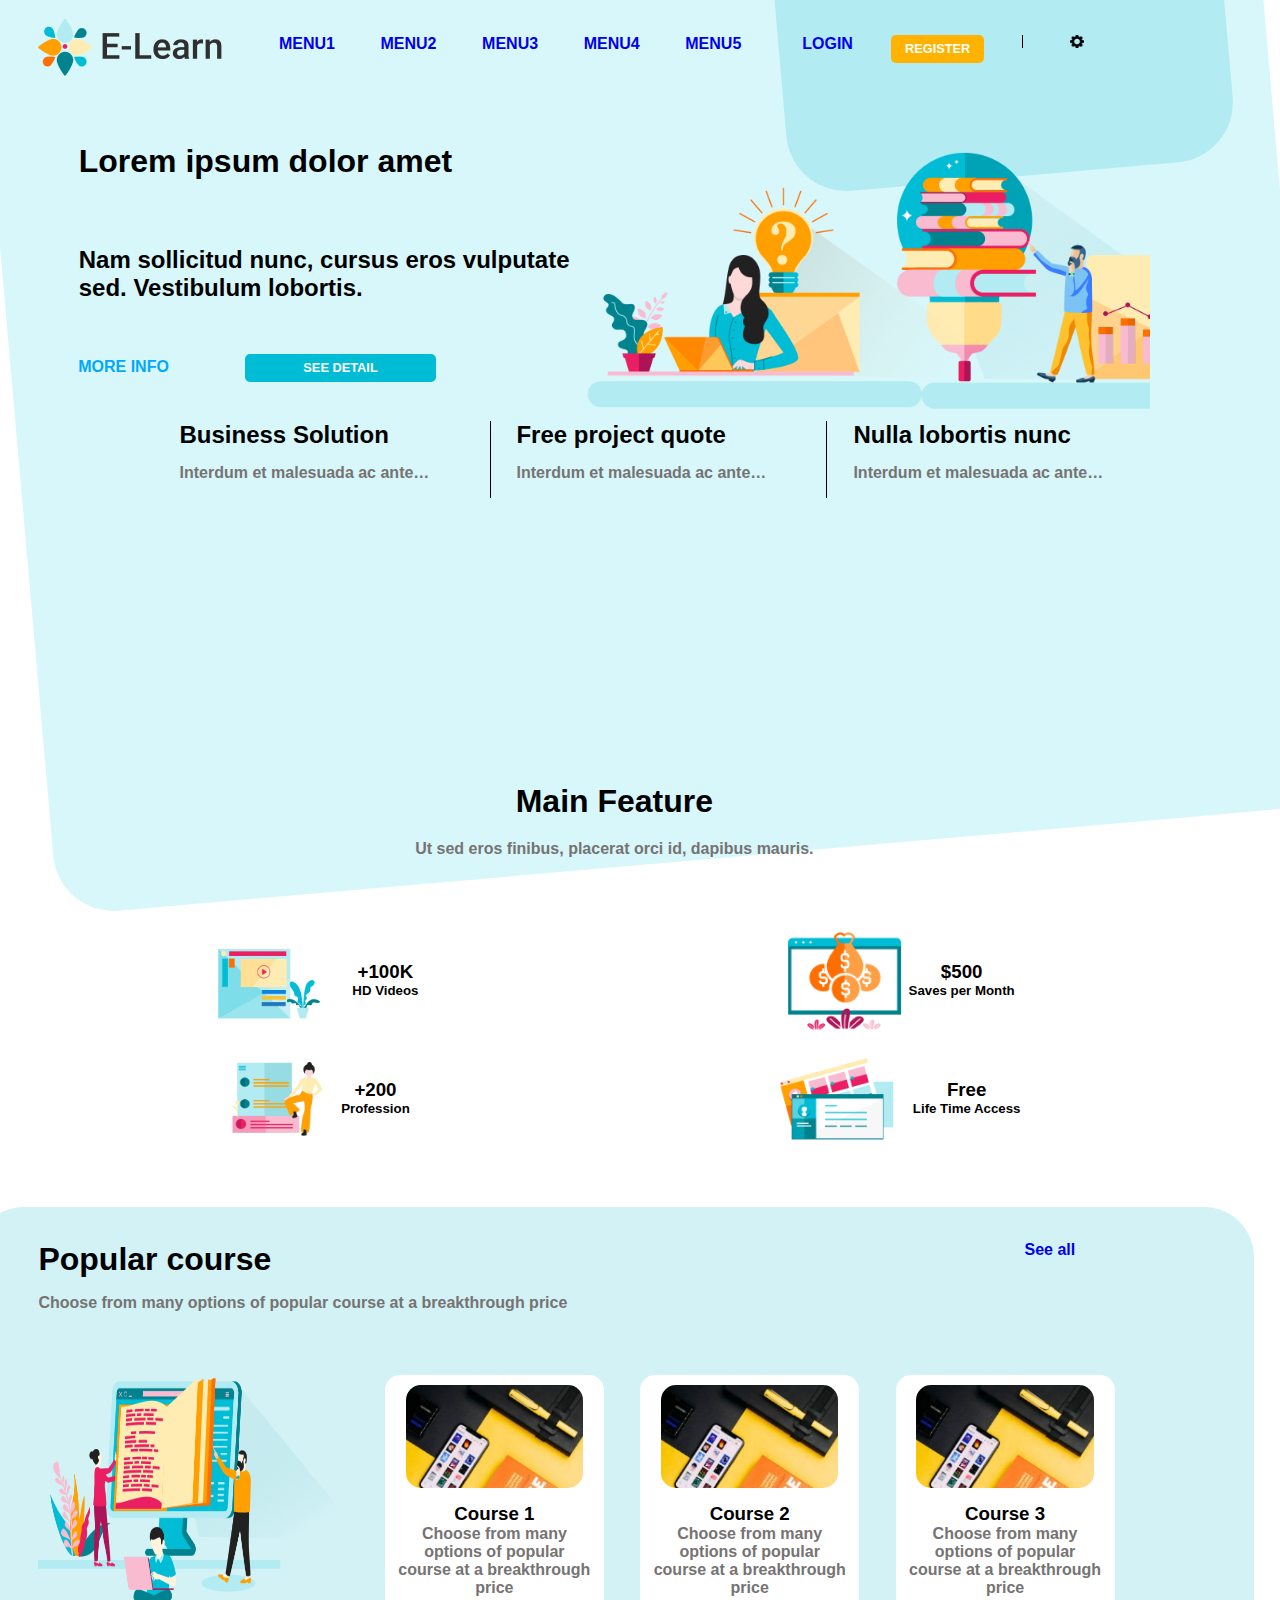
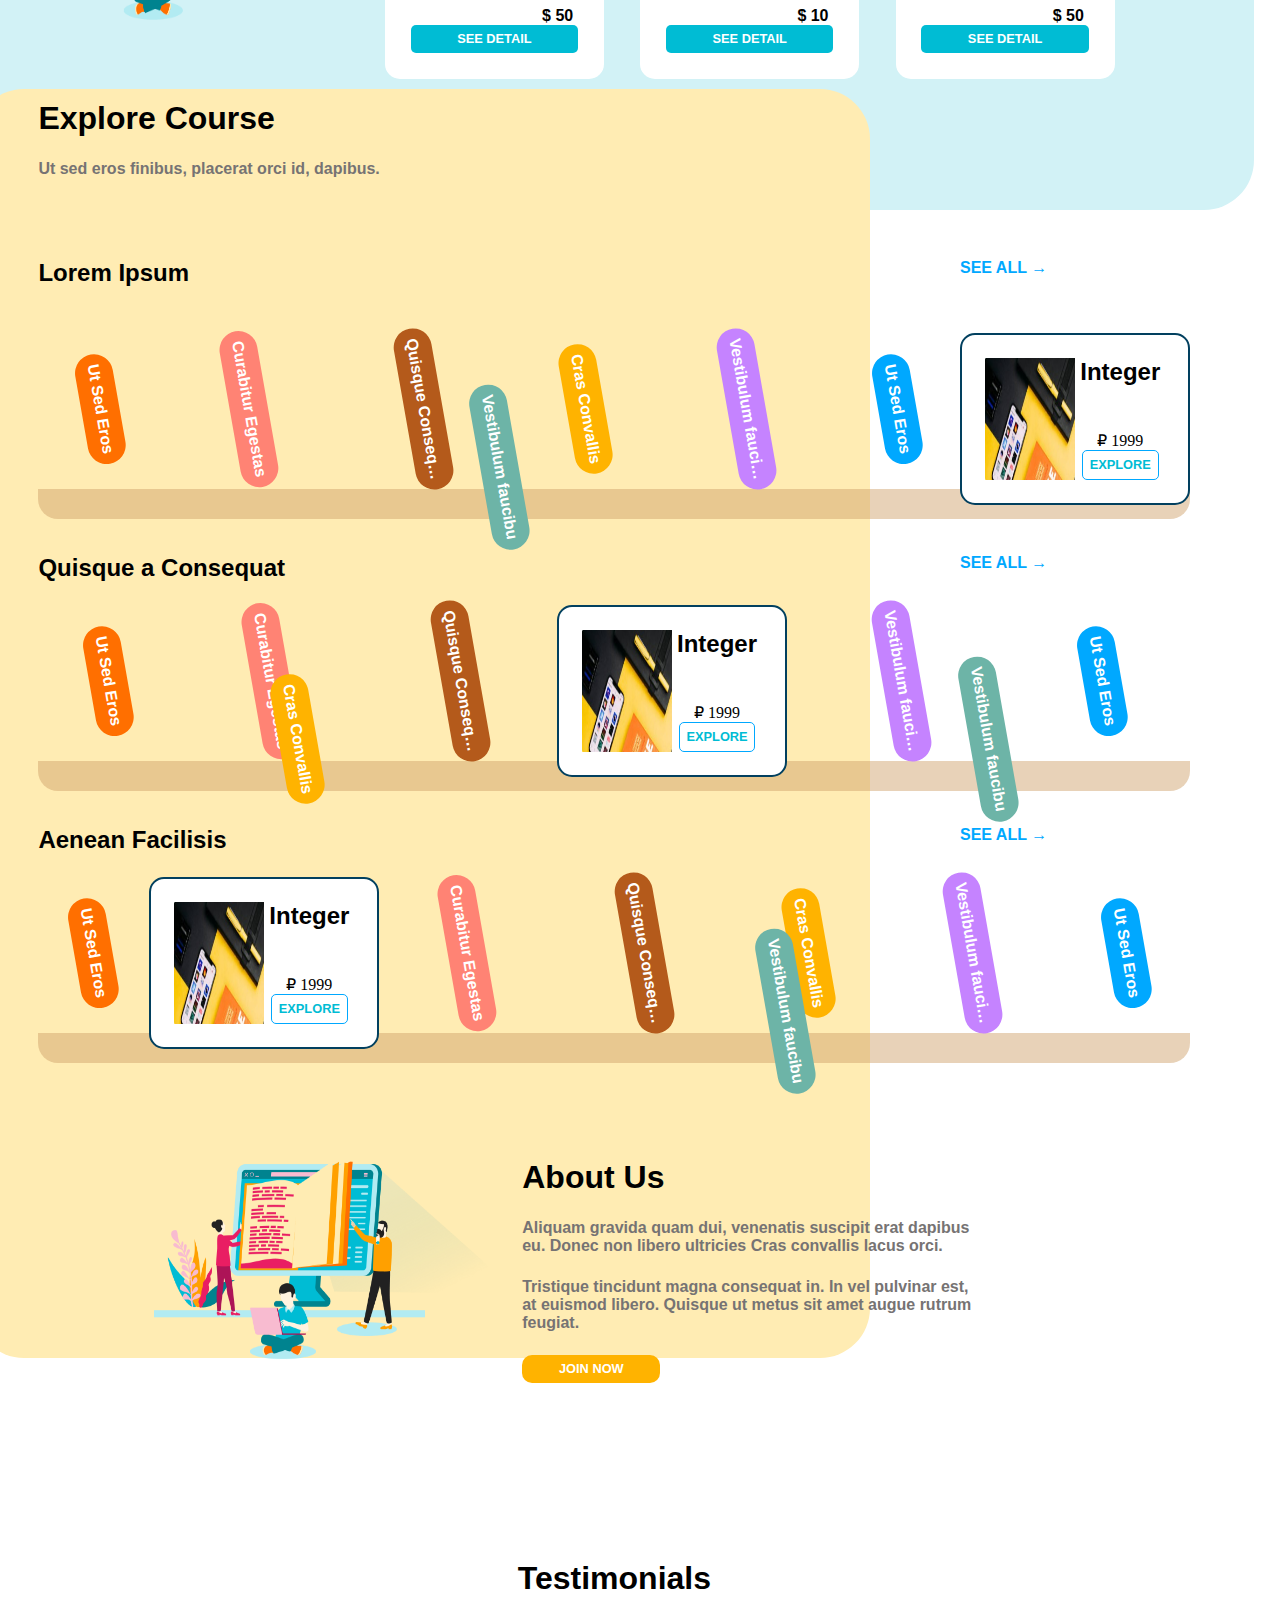
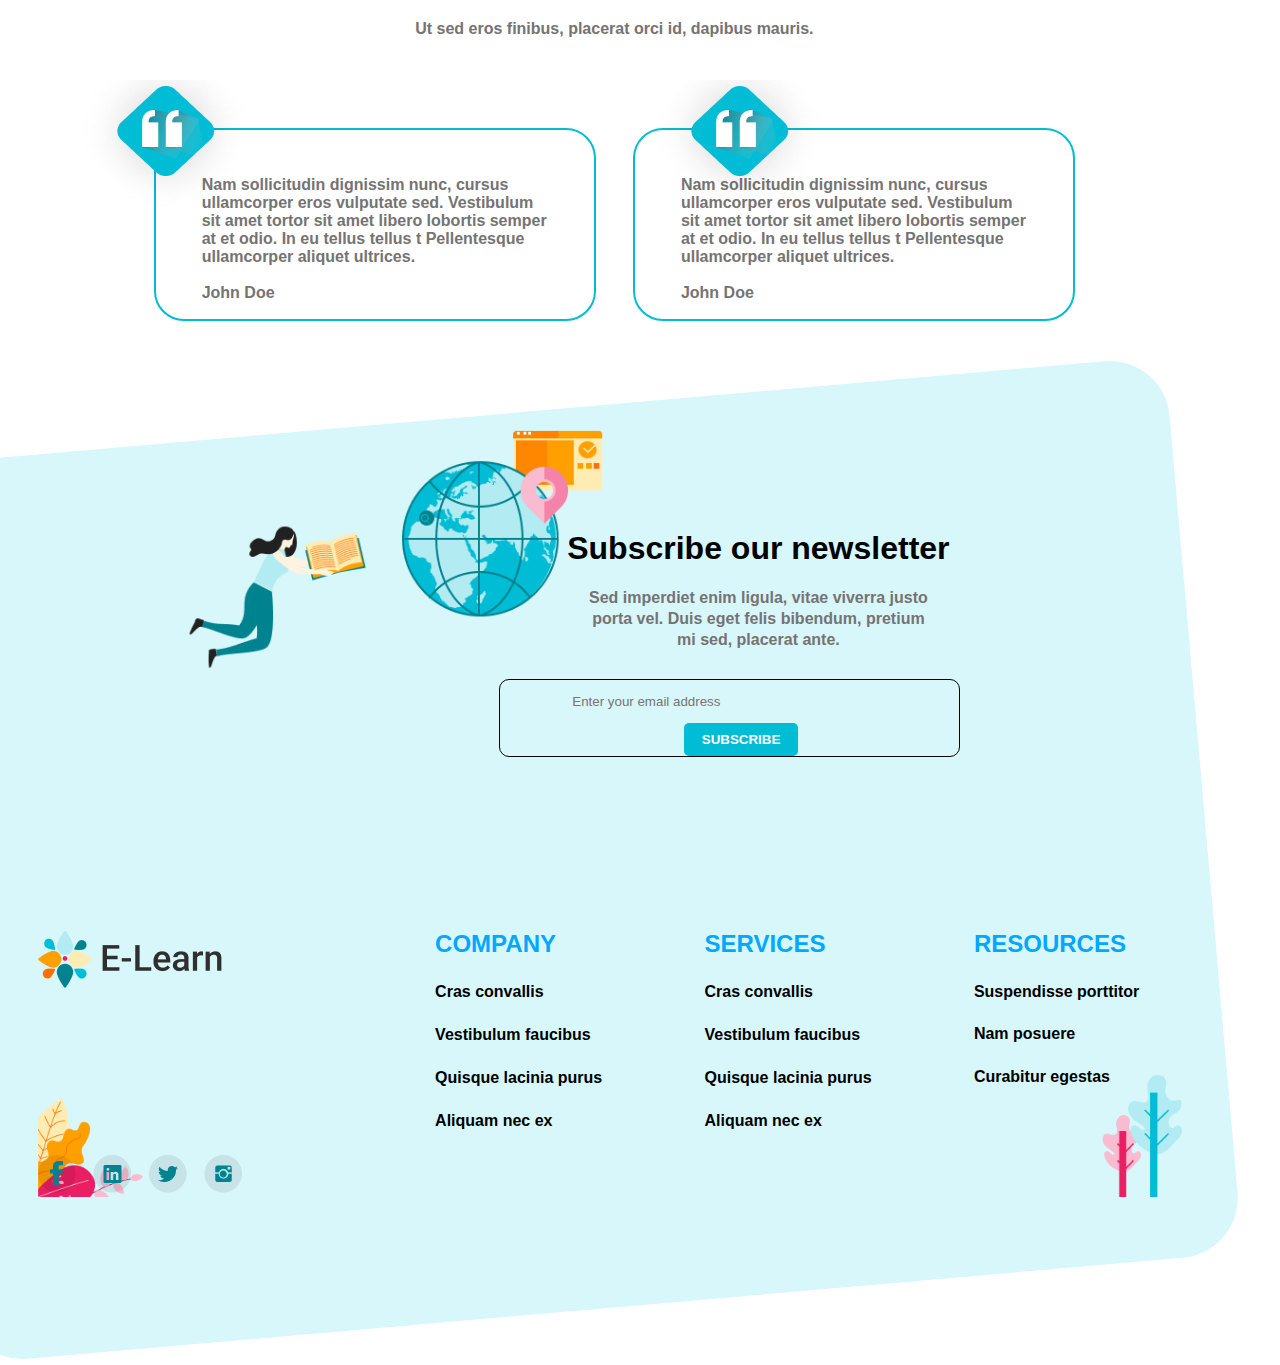
<file: index.html>
<!DOCTYPE html>
<html lang="en">

<head>
    <meta charset="UTF-8">
    <meta http-equiv="X-UA-Compatible" content="IE=edge">
    <meta name="viewport" content="width=device-width, initial-scale=1.0">
    <title>Document</title>
    <link rel="stylesheet" href="style.css">
    <style>

    </style>

</head>

<body>
    <div class="wrapper">
        <header>
            <div class="menu">
                <img src="img/Landsacpe.png" alt="logo" id="logo">
                <div class="menu_left">
                    <a href="#">MENU1</a>
                    <a href="#">MENU2</a>
                    <a href="#">MENU3</a>
                    <a href="#">MENU4</a>
                    <a href="#">MENU5</a></div>
                <div class="menu_right">
                    <a href="#">LOGIN</a>
                    <a href="#" class="button_tegister">register</a>
                    <img src="img/settings.png" alt="settings" id="settings"></div>
            </div>
        </header>
        <main>
            <div class="container">
                <div class="main_part">
                    <h1>Lorem ipsum dolor amet</h1>
                    <h2>Nam sollicitud nunc, cursus eros vulputate sed. Vestibulum lobortis.</h2>
                    <div class="links_main">
                        <a href="#" id="more_info">MORE INFO</a>
                        <a href="#" class="button_detail">SEE DETAIL</a></div>
                    <img src="img/banner1.png" id="banner1" alt="banner1">
                </div>
                <div class="benefits">
                    <div class="benefit1">
                        <h2>Business Solution</h2>
                        <p>Interdum et malesuada ac ante…</p>
                    </div>
                    <div class="benefit2">
                        <h2>Free project quote</h2>
                        <p>Interdum et malesuada ac ante…</p>
                    </div>
                    <div class="benefit3">
                        <h2>Nulla lobortis nunc</h2>
                        <p>Interdum et malesuada ac ante…</p>
                    </div>
                </div>
            </div>
        </main>
        <section>
            <div class="section_feature">
                <div class="main_feature">
                    <h1>Main Feature</h1>
                    <p>Ut sed eros finibus, placerat orci id, dapibus mauris.</p>
                </div>
                <div class="img_main">
                    <div id="i1"><img src="img/Feature1100k.png" alt="+100k">
                        <h3>+100K</h3>
                        <h5>HD Videos</h5>
                    </div>
                    <div id="i2"><img src="img/Feature2.png" alt="+200">
                        <h3>+200</h3>
                        <h5>Profession</h5>
                    </div>
                    <div id="i3"><img src="img/Feature3.png" alt="500$">
                        <h3>$500</h3>
                        <h5>Saves per Month</h5>
                    </div>
                    <div id="i4"><img src="img/Feature4.png" alt="Free">
                        <h3>Free</h3>
                        <h5>Life Time Access</h5>
                    </div>
                </div>
            </div>
            <div class="popular_course">
                <div class="pop_course">
                    <div class="pop_course_h2p">
                        <h1>Popular course</h1>
                        <p>Choose from many options of popular course at a breakthrough price</p>
                    </div>
                    <a href="#" id="see_pop">See all</a>
                </div>
                <div class="product_items">
                    <img src="/img/About.png" alt="about" id="about_product">
                    <div class="product-item1">
                        <img src="/img/course.jpg" alt="product-item">
                        <div class="product-list1">
                            <h3>Course 1</h3>
                            <p>Choose from many options of popular course at a breakthrough price</p>
                            <span class="price">$ 50</span>
                            <a href="" class="button">SEE DETAIL</a>
                        </div>
                    </div>
                    <div class="product-item2">
                        <img src="/img/course.jpg" alt="product-item">
                        <div class="product-list2">
                            <h3>Course 2</h3>
                            <p>Choose from many options of popular course at a breakthrough price</p>
                            <span class="price">$ 10</span>
                            <a href="" class="button">SEE DETAIL</a>
                        </div>
                    </div>
                    <div class="product-item3">
                        <img src="/img/course.jpg" alt="product-item">
                        <div class="product-list3">
                            <h3>Course 3</h3>
                            <p>Choose from many options of popular course at a breakthrough price</p>
                            <span class="price">$ 50</span>
                            <a href="" class="button">SEE DETAIL</a>
                        </div>
                    </div>
                </div>
            </div>
            <div class="explore">
                <div class="explore_title">
                    <div class="explore_course">
                        <h1>Explore Course</h1>
                        <p>Ut sed eros finibus, placerat orci id, dapibus.</p>
                    </div>
                    <div class="exp_title1">
                        <h2>Lorem Ipsum</h2>
                        <a href="#" class="a1">See all →</a>
                    </div>
                </div>
                <div class="explore1">
                    <div class="links1_exp">
                        <a href="#" class="a2">Ut Sed Eros</a>
                        <a href="#" class="a3">Curabitur Egestas</a>
                        <a href="#" class="a4">Quisque Conseq…</a>
                        <a href="#" class="a5">Cras Convallis</a>
                        <a href="#" class="a6">Vestibulum fauci…</a>
                        <a href="#" class="a7">Ut Sed Eros</a>
                        <a href="#" class="a8">Vestibulum faucibu</a>
                    </div>
                    <div class="integer1">
                        <img src="/img/course.jpg" alt="product-item">
                        <div class="integer_item1">
                            <h2>Integer</h2>
                            <span class="price_exp">₽ 1999</span>
                            <a href="" class="button_exp">EXPLORE</a>
                        </div>
                    </div>
                </div>
                <div class="exp_title2">
                    <h2>Quisque a Consequat</h2>
                    <a href="#" class="a9">See all →</a>
                </div>
                <div class="explore2">
                    <div class="links2_exp">
                        <a href="#" class="a10">Ut Sed Eros</a>
                        <a href="#" class="a11">Curabitur Egestas</a>
                        <a href="#" class="a12">Quisque Conseq…</a>
                        <a href="#" class="a13">Cras Convallis</a></div>
                    <div class="integer2">
                        <img src="/img/course.jpg" alt="product-item">
                        <div class="integer_item2">
                            <h2>Integer</h2>
                            <span class="price_exp">₽ 1999</span>
                            <a href="" class="button_exp">EXPLORE</a>
                        </div>
                    </div>
                    <div class="links2_2_exp">
                        <a href="#" class="a14">Vestibulum fauci…</a>
                        <a href="#" class="a15">Ut Sed Eros</a>
                        <a href="#" class="a16">Vestibulum faucibu</a></div>
                </div>
                <div class="exp_title3">
                    <h2>Aenean Facilisis</h2>
                    <a href="#" class="a17">See all →</a>
                </div>
                <div class="explore3">
                    <div class="links3_exp">
                        <a href="#" class="a18">Ut Sed Eros</a>
                    </div>
                    <div class="integer3">
                        <img src="/img/course.jpg" alt="product-item">
                        <div class="integer_item3">
                            <h2>Integer</h2>
                            <span class="price_exp">₽ 1999</span>
                            <a href="#" class="button_exp">EXPLORE</a>
                        </div>
                    </div>
                    <div class="links3_2_exp">
                        <a href="#" class="a19">Curabitur Egestas</a>
                        <a href="#" class="a20">Quisque Conseq…</a>
                        <a href="#" class="a21">Cras Convallis</a>
                        <a href="#" class="a22">Vestibulum fauci…</a>
                        <a href="#" class="a23">Ut Sed Eros</a>
                        <a href="#" class="a24">Vestibulum faucibu</a>
                    </div>
                </div>
            </div>
            <div class="about">
                <img src="/img/About.png" alt="about">
                <div class="about_text">
                    <h1>About Us</h1>
                    <p>Aliquam gravida quam dui, venenatis suscipit erat dapibus eu. Donec non libero ultricies Cras
                        convallis lacus orci.</p>
                    <p> Tristique tincidunt magna consequat in. In vel pulvinar est, at euismod libero. Quisque ut metus
                        sit
                        amet augue rutrum feugiat.</p>
                    <a href="" class="button_about">JOIN NOW</a>
                </div>
            </div>
            <div class="testimonials">
                <div class="tests">
                    <h1>Testimonials</h1>
                    <p>Ut sed eros finibus, placerat orci id, dapibus mauris.</p>
                </div>
                <div class="images_tests">
                    <img src="/img/Group 2.png" alt="group2" id="img_test1">
                    <img src="/img/Group 2.png" alt="group2" id="img_test2"></div>
                <div class="test1_2">
                    <div class="test1">
                        <p>Nam sollicitudin dignissim nunc, cursus ullamcorper eros vulputate sed. Vestibulum sit
                            amet
                            tortor
                            sit amet libero lobortis semper at et odio. In eu tellus tellus t
                            Pellentesque ullamcorper aliquet ultrices.</p>
                        <p>John Doe</p>
                    </div>
                    <div class="test2">
                        <p>Nam sollicitudin dignissim nunc, cursus ullamcorper eros vulputate sed. Vestibulum sit amet
                            tortor
                            sit amet libero lobortis semper at et odio. In eu tellus tellus t
                            Pellentesque ullamcorper aliquet ultrices.</p>
                        <p>John Doe</p>
                    </div>
                </div>
            </div>
        </section>
        <footer>
            <div class="subscribe">
                <div class="footer_sub">
                    <img src="/img/CallAction.png" alt="sub_img" id="sub_img">
                    <div class="footer_sub_h1p">
                        <h1>Subscribe our newsletter</h1>
                        <p>Sed imperdiet enim ligula, vitae viverra justo porta vel. Duis eget felis bibendum, pretium
                            mi
                            sed,
                            placerat ante.</p>
                    </div>
                </div>
                <div class="subscribe_form"><input type="text" name="email" placeholder="Enter your email address" />
                    <input type="submit" value="SUBSCRIBE" />
                </div>
            </div>
            <div class="sub_scr">
                <div class="logo_footer">
                    <img src="img/Landsacpe.png" alt="logo" id="logo_footer">
                </div>
                <div class="scr">
                    <div class="company_footer">
                        <h2>COMPANY</h2>
                        <h4>Cras convallis</h4>
                        <h4>Vestibulum faucibus</h4>
                        <h4>Quisque lacinia purus</h4>
                        <h4>Aliquam nec ex</h4>
                    </div>
                    <div class="services_footer">
                        <h2>SERVICES</h2>
                        <h4>Cras convallis</h4>
                        <h4>Vestibulum faucibus</h4>
                        <h4>Quisque lacinia purus</h4>
                        <h4>Aliquam nec ex</h4>
                    </div>
                    <div class="resources">
                        <h2>RESOURCES</h2>
                        <h4>Suspendisse porttitor</h4>
                        <h4>Nam posuere</h4>
                        <h4>Curabitur egestas</h4>
                    </div>
                </div>
                <div class="soc_footer">
                    <img src="img/Socmed.png" alt="soc" id="soc">
                </div>
            </div>
        </footer>
    </div>
</body>

</html>
</file>
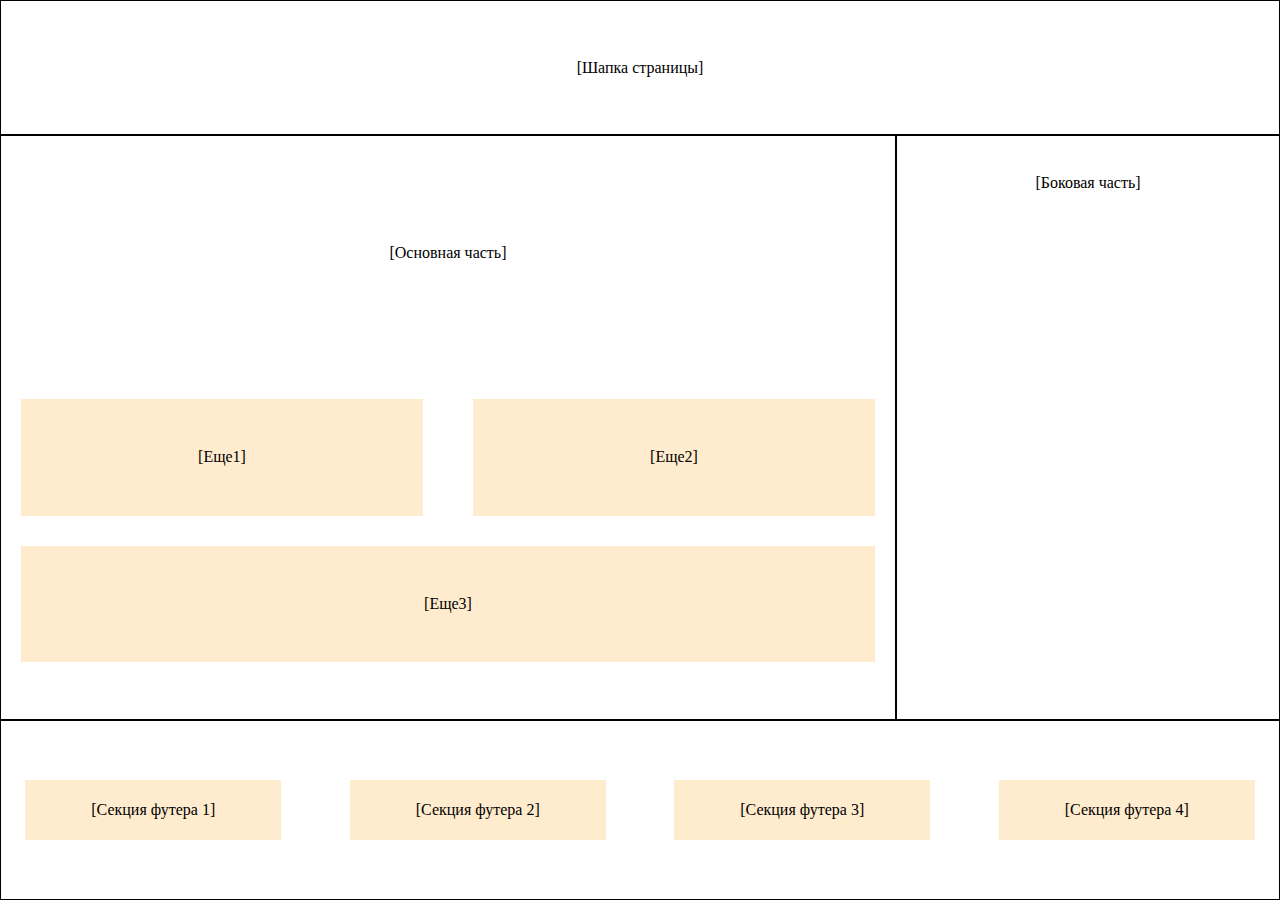
<file: table.html>
<!DOCTYPE html>
<html lang="en">

<head>
    <meta charset="UTF-8">
    <meta http-equiv="X-UA-Compatible" content="IE=edge">
    <meta name="viewport" content="width=device-width, initial-scale=1.0">
    <title>Document</title>
    <style>
        * {
            margin: 0;
            padding: 0;
            box-sizing: border-box;
        }

        .wrapper {
            display: grid;
            grid-template-columns: 70% 30%;
            grid-template-rows: 15% 65% 20%;
            grid-template-areas:
                "hd hd"
                "main sd"
                "ft ft"
            ;
        }

        header {
            border: 1px solid;
            grid-area: hd;
            display: grid;
            text-align: center;
            align-items: center;
            min-height: 15vh;
        }

        main {
            border: 1px solid;
            grid-area: main;
            min-height: 65vh;
            display: grid;
            grid-template-columns: 45% 45%;
            grid-template-rows: 40% 20% 20%;
            grid-template-areas:
                "main main"
                "more1 more2"
                "more3 more3";
            column-gap: 10px;
            row-gap: 30px;
            justify-content: space-around;


        }

        .main_title {
            grid-area: main;
            display: grid;
            justify-content: center;
            align-items: center;
        }

        .more1 {
            grid-area: more1;
            display: grid;
            align-items: center;
            background-color: blanchedalmond;
            text-align: center;
        }

        .more2 {
            grid-area: more2;
            background-color: blanchedalmond;
            text-align: center;
            display: grid;
            align-items: center;
        }

        .more3 {
            grid-area: more3;
            background-color: blanchedalmond;
            text-align: center;
            display: grid;
            align-items: center;
        }

        aside {
            border: 1px solid;
            padding-top: 10%;
            grid-area: sd;
            min-height: 65vh;
            text-align: center;
        }

        footer {
            border: 1px solid;
            grid-area: ft;
            display: grid;
            grid-template-columns: 20% 20% 20% 20%;
            align-items: center;
            justify-content: space-around;
            min-height: 20vh;
            gap: 20px;
            text-align: center;
        }

        .footer1,
        .footer2,
        .footer3,
        .footer4 {
            min-height: 60px;
            background-color: blanchedalmond;
            display: flex;
            justify-content: center;
            align-items: center;
        }
    </style>
</head>

<body>
    <div class="wrapper">
        <header>
            [Шапка страницы]
        </header>

        <main>
            <div class="main_title">[Основная часть]</div>
            <div class="more1">[Еще1]</div>
            <div class="more2">[Еще2]</div>
            <div class="more3">[Еще3]</div>
        </main>
        <aside>
            [Боковая часть]
        </aside>
        <footer>
            <div class="footer1">[Секция футера 1]</div>
            <div class="footer2">[Секция футера 2]</div>
            <div class="footer3">[Секция футера 3]</div>
            <div class="footer4">[Секция футера 4]</div>
        </footer>
    </div>
</body>

</html>
</file>
<file: style.css>
* {
    margin: 0;
    padding: 0;
    box-sizing: border-box;
}

h1 {
    font-family: 'Roboto', sans-serif;
    font-style: normal;
    font-weight: 700;
}

.wrapper a {
    text-decoration: none;
}

h2,
h3,
h4,
h5,
p,
a,
button,
.price {
    font-family: 'Roboto', sans-serif;
    font-style: normal;
    font-weight: 600;
}


p {
    color: rgb(118, 115, 115);
}

.wrapper {
    margin-left: 3%;
    display: grid;
    width: 90%;
    min-height: 100%;
    grid-template-columns: 50% 50%;
    grid-template-rows: 3% 10% 5% 65% auto;
    grid-template-areas:
        "hd hd"
        "main main"
        "bnf bnf"
        "sect sect"
        "ft ft";
}

.menu_right:before {
    content: "";
    position: absolute;
    background: #B2EBF2;
    width: 30%;
    height: 30%;
    z-index: -1;
    border-radius: 60px;
    transform: rotate(-5deg);
    margin: -10% -15% 10% -2%;
    padding-right: 5%;
}

header:before {
    content: "";
    position: absolute;
    background: #d8f7fb;
    width: 100%;
    height: 110%;
    z-index: -2;
    border-radius: 60px;
    transform: rotate(-5deg);
    margin: -10% 0 0 -2%;
}

header {
    grid-area: hd;
}

.menu {
    display: grid;
    grid-template-columns: 20% 50% 30%;
    grid-template-areas: "logo menuleft menuright";
    max-width: 90%;
    justify-content: space-around;
    padding-top: 3%;
}

#logo {
    max-width: 100%;
    grid-area: logo;
    margin-top: -8%;
}

.menu_left {
    grid-area: menuleft;
    display: flex;
    flex-flow: row wrap;
    justify-content: space-around;
    margin-left: 2%;
}

.menu_right {
    display: flex;
    grid-area: menuright;
    flex-flow: row wrap;
    justify-content: space-evenly;
}

.button_tegister {
    text-decoration: none;
    display: flex;
    flex-basis: 30%;
    max-width: 30%;
    background: #FFB300;
    color: white;
    text-transform: uppercase;
    font-size: 80%;
    line-height: 28px;
    border-radius: 5px;
    justify-content: center;
    align-self: flex-start;
    max-height: 80%;
}

#settings {
    border-left: 1px solid;
    margin-right: -15%;
    padding-left: 15%;
    max-width: 30%;
    max-height: 30%;
}

main {
    grid-area: main;
    display: grid;
    margin-bottom: 10%;
}

.main_part {
    display: grid;
    grid-template-columns: 23% 20% 50%;
    grid-template-rows: 33% 33% 33%;
    grid-template-areas:
        "h1 h1 img"
        "p p img"
        "a a img";
    max-width: 100%;
    align-items: center;
    justify-content: center;
}

.main_part h1 {
    grid-area: h1;
    padding: 3% 0 10% 0;
    position: relative;
}

.main_part h1::before {
    content: "";
    position: relative;
    left: 7%;
    bottom: 16px;
    width: 150px;
    height: 14px;
    transform: skew(-12deg) translateX(-50%);
    background: #00a8ff;
    z-index: -1;
}

.main_part h2 {
    grid-area: p;
}

.links_main {
    grid-area: a;
    margin-left: 23%;
    display: flex;
    flex-flow: row wrap;
    max-width: 100%;
}

#more_info {
    color: #00A8FF;
    margin-left: -30%;
    margin-right: 20%;
}

#banner1 {
    grid-area: img;
    max-width: 100%;
}

.button_detail {
    text-decoration: none;
    display: flex;
    flex-basis: 50%;
    max-width: 50%;
    background: #00BCD4;
    color: white;
    text-transform: uppercase;
    font-size: 80%;
    line-height: 28px;
    border-radius: 5px;
    justify-content: center;
    margin-top: -1%;

}

.benefits {
    grid-area: bnf;
    display: grid;
    grid-template-columns: 30% 30% 30%;
    width: 90%;
    margin-left: 10%;
    justify-content: space-evenly;
    max-width: 100%;
}

.benefit1,
.benefit2 {
    border-right: 1px solid;
}

.benefits h2 {
    margin-bottom: 5%;
}

section {
    grid-area: sect;
    display: grid;
    grid-template-columns: 50% 50%;
    grid-template-rows: 15% 15% 35% 15% 15%;
    grid-template-areas:
        "mainft mainft"
        "pop pop"
        "exp exp"
        "about about"
        "tests tests";
    max-width: 100%;
    height: 100%;
}

.section_feature {
    grid-area: mainft;
    display: flex;
    flex-flow: row wrap;
    justify-content: center;
    text-align: center;
    margin-bottom: 5%;
    flex-basis: 100%;
}

.main_feature h1 {
    width: 100%;
    margin-bottom: 5%;
}

.img_main {
    display: grid;
    grid-template-columns: 50% 50%;
    grid-template-rows: 45% 45%;
    grid-template-areas:
        "i1 i3"
        "i2 i4";
    justify-items: center;
    width: 100%;
    row-gap: 10%;
    margin-top: 3%;
}

#i1 {
    grid-area: i1;
    display: grid;
    grid-template-columns: 50% 50%;
    grid-template-rows: 50% 50%;
    grid-template-areas:
        "img1 t1"
        "img1 t2";
    align-items: center;
}

#i1 img,
#i2 img,
#i3 img,
#i4 img {
    max-width: 100%;
    grid-area: img1;
}

#i1 h3,
#i2 h3,
#i3 h3,
#i4 h3 {
    grid-area: t1;
    align-self: end;
    margin-left: 3%;
}

#i1 h5,
#i2 h5,
#i3 h5,
#i4 h5,
#i5 h5 {
    grid-area: t2;
    align-self: start;
    margin-left: 3%;
}

#i2 {
    grid-area: i2;
    display: grid;
    grid-template-columns: 50% 50%;
    grid-template-rows: 50% 50%;
    grid-template-areas:
        "img1 t1"
        "img1 t2";
    align-items: center;
}

#i3 {
    grid-area: i3;
    display: grid;
    grid-template-columns: 50% 50%;
    grid-template-rows: 50% 50%;
    grid-template-areas:
        "img1 t1"
        "img1 t2";
    align-items: center;
}

#i4 {
    grid-area: i4;
    display: grid;
    grid-template-columns: 50% 50%;
    grid-template-rows: 50% 50%;
    grid-template-areas:
        "img1 t1"
        "img1 t2";
    align-items: center;
}

.popular_course {
    grid-area: pop;
    display: flex;
    flex-flow: row wrap;
    margin-bottom: 5%;
    flex-basis: 80%;
}

@media screen and (max-width: 769px) {
    #about_product {
        width: 200%%;
    }
}

.popular_course:before {
    content: "";
    position: absolute;
    background: #d2f2f6;
    width: 100%;
    height: 67%;
    z-index: -2;
    border-radius: 50px;
    margin-left: -5%;
}

.pop_course {
    padding-top: 3%;
    display: flex;
    flex-flow: column wrap;
    flex-basis: 100%;
}

.pop_course_h2p {
    flex-basis: 100%;
    margin-bottom: 2%;
}

.pop_course_h2p h1 {
    margin-bottom: 2%;
}

.pop_course a {
    align-self: flex-end;
    max-width: 30%;
    margin-right: 10%;
}

.product_items {
    flex-basis: 95%;
    display: flex;
    flex-flow: row wrap;
    justify-content: space-around;
}

#about_product {
    max-width: 30%;
    max-height: 90%;
}

.product-item1,
.product-item2,
.product-item3 {
    margin-right: 20px;
    flex: 1 0 20%;
    max-width: 20%;
    text-align: center;
    margin: 0 auto;
    background-color: white;
    font-family: "Open Sans";
    transition: .3s ease-in;
    border-radius: 15px;
    padding: 1%;
}

.product-item-1:hover,
.product-item-2:hover,
.product-item-3:hover {
    border-bottom: 2px solid #fc9b24;
}

.product-item1 img,
.product-item2 img,
.product-item3 img {
    display: flex;
    max-width: 90%;
    border-radius: 15px;
    margin: 0 auto;
}

.product-list1,
.product-list2,
.product-list3 {
    padding: 15px 0;
    border-radius: 5px;
}

.price {
    color: black;
    display: flex;
    justify-content: flex-end;
    max-width: 90%;
}

.button {
    text-decoration: none;
    display: flex;
    flex-basis: 80%;
    max-width: 85%;
    margin: 0 auto;
    background: #00BCD4;
    color: white;
    text-transform: uppercase;
    font-size: 80%;
    line-height: 28px;
    transition: .3s ease-in;
    border-radius: 5px;
    justify-content: center;
}

.product-item:hover .button {
    background: #fc9b24;
}

.explore {
    margin-top: 5%;
    grid-area: exp;
    display: flex;
    flex-flow: row wrap;
    flex-basis: 100%;
}

@media screen and (max-width: 769px) {

    .explore {
        display: none;
    }

    .testimonials {
        display: none;
    }
}


.explore_title,
.exp_title1,
.exp_title2,
.exp_title3 {
    display: flex;
    flex-flow: row wrap;
    flex-basis: 100%;
    margin-bottom: 2%;
}

.explore_title a {
    margin-left: 5%;
    flex-basis: 20%;
    max-width: 20%;
    justify-self: flex-end;
}

.explore_title h2,
.exp_title2 h2,
.exp_title3 h2 {
    flex: 1 0 60%;
}

.explore:before {
    content: "";
    position: absolute;
    background: #FFECB3;
    width: 70%;
    height: 141%;
    z-index: -2;
    border-radius: 50px;
    margin-left: -5%;
}

.explore_course {
    flex-basis: 100%;
    margin-bottom: 2%;
}

.explore_course h1 {
    margin-top: 1%;
    margin-bottom: 2%;
}

.explore1,
.explore2,
.explore3 {
    flex: 1 0 100%;
    max-width: 100%;
    display: flex;
    flex-flow: row wrap;
    height: 20%;
    margin-bottom: 3%;
    border-bottom: #cfa16979 30px solid;
    border-radius: 20px;
}

.integer1,
.integer2,
.integer3 {
    flex: 0 1 20%;
    text-align: center;
    display: flex;
    flex-flow: row wrap;
    background-color: white;
    font-family: "Open Sans";
    transition: .3s ease-in;
    border-radius: 15px;
    max-width: 20%;
    padding: 2%;
    border: #02405f 2px solid;
}

.integer1 h2,
.integer2 h2,
.integer3 h2 {
    margin-bottom: 50%;
}

.integer1 img,
.integer2 img,
.integer3 img {
    flex-basis: 50%;
    max-width: 50%;
}

.integer_item1,
.integer_item2,
.integer_item3 {
    flex-basis: 50%;
}

.button_exp {
    text-decoration: none;
    display: flex;
    flex-basis: 80%;
    max-width: 85%;
    margin: 0 auto;
    background: white;
    color: #00BCD4;
    text-transform: uppercase;
    font-size: 80%;
    line-height: 28px;
    transition: .3s ease-in;
    border: #00A8FF 1px solid;
    border-radius: 5px;
    justify-content: center;
}

.links1_exp {
    display: flex;
    flex-flow: row wrap;
    flex: 1 1 40%;
    justify-content: space-around;
    align-items: flex-start;
    max-width: 100%;
    margin-top: 5%;
}

.links1_exp a,
.links2_exp a,
.links2_2_exp a,
.links3_exp a,
.links3_2_exp a {
    transform: rotate(80deg);
    padding: 10px;
    border-radius: 25px;
}

.links2_exp,
.links2_2_exp {
    display: flex;
    flex-flow: row wrap;
    justify-content: space-around;
    align-items: flex-start;
    margin-top: 5%;
    flex: 0 1 45%;
    max-width: 100%;
}

.links2_2_exp {
    flex: 0 1 35%;
}

.links3_2_exp {
    display: flex;
    flex-flow: row wrap;
    flex: 1 0 60%;
    margin-top: 5%;
    max-width: 100%;
    justify-content: space-around;
    align-items: flex-start;
}

.links3_exp {
    display: flex;
    flex-flow: row wrap;
    margin-top: 5%;
    max-width: 100%;
    justify-content: space-around;
    align-items: flex-start;
}

.exp_title2 a,
.exp_title3 a {
    justify-self: flex-end;
    margin-left: 5%;
    flex-basis: 20%;
    max-width: 20%;

}

.a2,
.a10,
.a18 {
    background-color: #FF6F00;
    color: white;
}

.a3,
.a11,
.a19 {
    background-color: #FF8374;
    color: white;
}

.a4,
.a12,
.a20 {
    background-color: #B45A1B;
    color: white;
}

.a5,
.a13,
.a21 {
    background-color: #FFB300;
    color: white;
}

.a6,
.a14,
.a22 {
    background-color: #C583FF;
    color: white;
}

.a7,
.a15,
.a23 {
    background-color: #00A8FF;
    color: white;
}

.a8,
.a16,
.a24 {
    background-color: #6DB4A7;
    color: white;
}

.a1,
.a9,
.a17 {
    color: #00A8FF;
    text-transform: uppercase;
}

.about {
    grid-area: about;
    display: flex;
    flex-flow: row wrap;
    flex-basis: 50%;
    margin: 12% auto;
    max-width: 80%;
}

.about_text {
    flex: 1 0 50%;
    max-width: 50%;
}

.about_text h1,
p {
    margin-bottom: 5%;
}

.about img {
    flex: 0 1 40%;
    max-width: 40%;
}

.button_about {
    text-decoration: none;
    display: flex;
    flex-basis: 30%;
    max-width: 30%;
    background: #FFB300;
    color: white;
    text-transform: uppercase;
    font-size: 80%;
    line-height: 28px;
    transition: .3s ease-in;
    border-radius: 10px;
    justify-content: center;
}

.testimonials {
    margin-top: 10%;
    grid-area: tests;
    display: flex;
    flex-flow: row wrap;
    justify-content: center;
}

.testimonials h1 {
    margin-bottom: 2%;
}

.tests {
    flex: 1 0 100%;
    text-align: center;
    margin-bottom: -10%;
}

.test1_2 {
    display: flex;
    flex-flow: row wrap;
    max-width: 80%;
    justify-content: space-between;
}

#img_test1 {
    position: relative;
    top: 100px;
    right: 350px;
}

#img_test2 {
    position: relative;
    top: 100px;
    left: 40px;
}

.test1,
.test2 {
    flex-basis: 48%;
    border: 2px solid #00BCD4;
    border-radius: 30px;
    padding: 5% 5% 0 5%;
    max-width: 70%;
}


footer {
    grid-area: ft;
    width: 100%;
    height: 100%;
}

.footer_sub {
    display: flex;
    flex-basis: 100%;
    align-items: flex-end;
    justify-content: center;
    min-height: 100%;
}

.footer_sub img {
    flex-basis: 40%;
    max-width: 100%;
    align-self: flex-start;
}

.footer_sub_h1p {
    display: flex;
    flex-flow: row wrap;
    flex-basis: 50%;
    line-height: 130%;
    margin-left: -15%;
    justify-content: center;
}

.footer_sub_h1p h1 {
    margin-bottom: 5%;
    flex-basis: 100%;
}

.footer_sub_h1p p {
    max-width: 60%;
}

.subscribe {
    grid-area: subs;
    text-align: center;
    line-height: 100%;
    display: flex;
    flex-flow: row wrap;
    justify-content: center;
    margin-bottom: 15%;
}

.footer_sub_h1p:before {
    content: "";
    position: absolute;
    background: #d8f7fb;
    width: 100%;
    height: 100%;
    z-index: -2;
    border-radius: 60px;
    transform: rotate(-5deg);
    margin: -10% 0 0 -30%;
}

.footer_sub img {
    flex-basis: 30%;
    max-width: 40%;
}

.subscribe_form {
    border: 1px solid;
    border-radius: 10px;
    flex-basis: 40%;
    margin-left: 20%;
}

input[type=text] {
    appearance: none;
    -webkit-appearance: none;
    border: none;
    margin: 0 30% 0 0;
    max-width: 70%;
    background-color: #d8f7fb;
    padding: 3%;
}

[type=submit] {
    appearance: none;
    -webkit-appearance: none;
    padding: 2%;
    border: none;
    background-color: #00BCD4;
    color: #fff;
    font-weight: 600;
    border-radius: 5px;
    width: 25%;
    margin-left: 5%;
}

.logo_footer {
    grid-area: e;
}

.sub_scr {
    margin-top: 10%;
    display: flex;
    flex-flow: row wrap;
    justify-content: space-between;
    flex-basis: 100%;
    background-image: url(/img/Footer.png);
    background-repeat: no-repeat;
    background-size: 100%;
    background-position: bottom;
}


.scr {
    grid-area: scr;
    display: flex;
    flex-basis: 70%;
    flex-flow: row wrap;
    justify-content: space-around;
}

.scr h2,
h4 {
    margin-bottom: 15%;
}

.scr h2 {
    color: #00a8ff;
}

.soc_footer {
    grid-area: nets;
}

#soc {
    max-width: 100%;
}

.bottom_img {
    z-index: -2;
}
</file>
